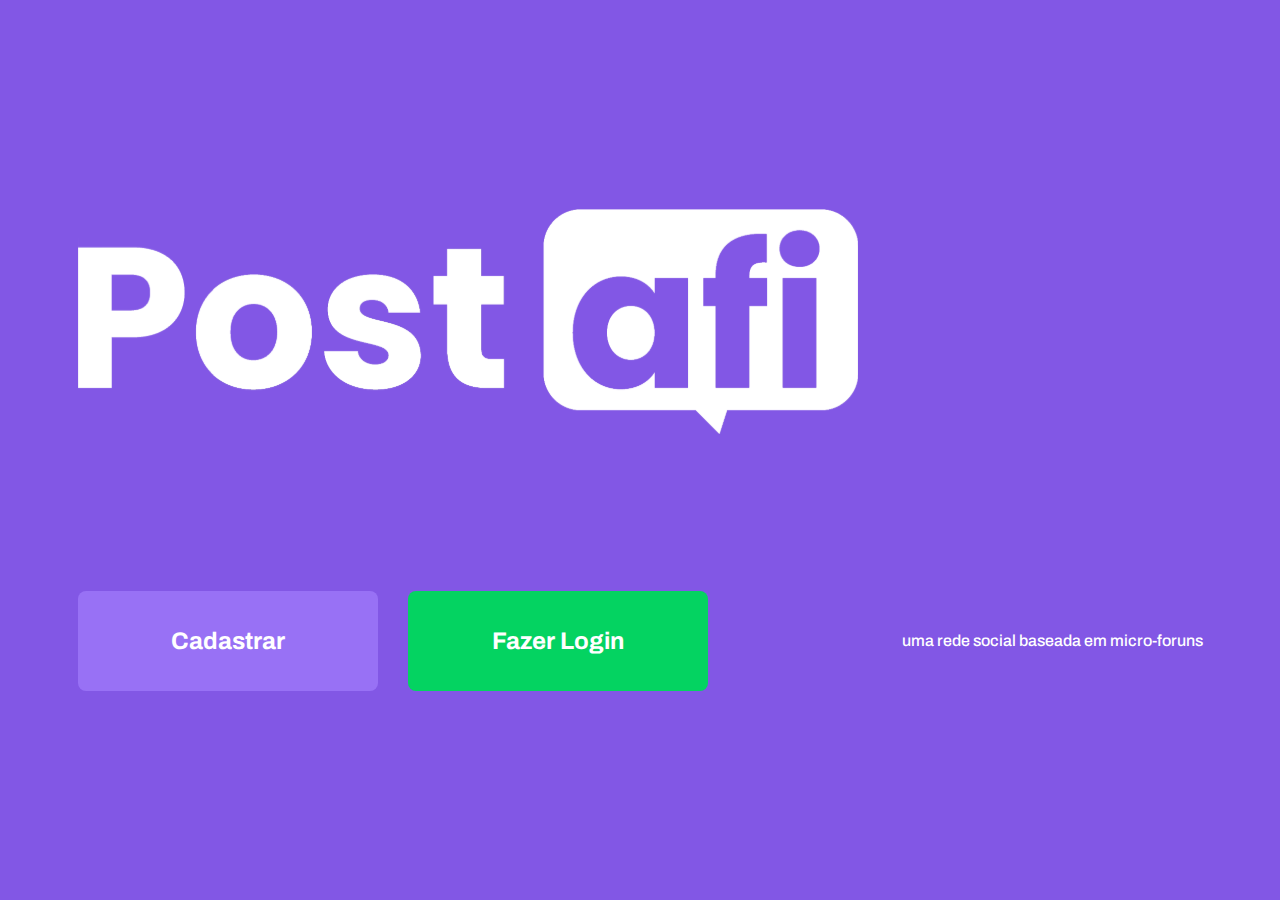
<file: index.html>
<!DOCTYPE html>
<html lang="pt-br">
<head>
    <meta charset="UTF-8">
    <meta name="viewport" content="width=device-width, initial-scale=1.0">
    <title>POSTAFI</title>

    <link href="https://fonts.googleapis.com/css2?family=Archivo:wght@400;600;700&display=swap" rel="stylesheet"> 
    <link rel="stylesheet" href="css/main.css">
    <link rel="stylesheet" href="css/buttons.css">
    <link rel="stylesheet" href="css/index.css">

</head>
<body>
    <div id="root">
        <div class="container">
            <div class="logo-container">
                <h1>
                    <img src="images/logo.svg" alt="POSTAFI">
                </h1>
            </div>
            
            <div class="button-container"> 
                <a class="button btn-secundary"href="cadastro.html">Cadastrar</a>
                <a class="button btn-primary" href="login.html">Fazer Login</a>
            </div>
    
            <div class="text-container">
                <p>uma rede social baseada em micro-foruns</p>
            </div>
        </div>

    </div>
        
</body>
</html>
</file>
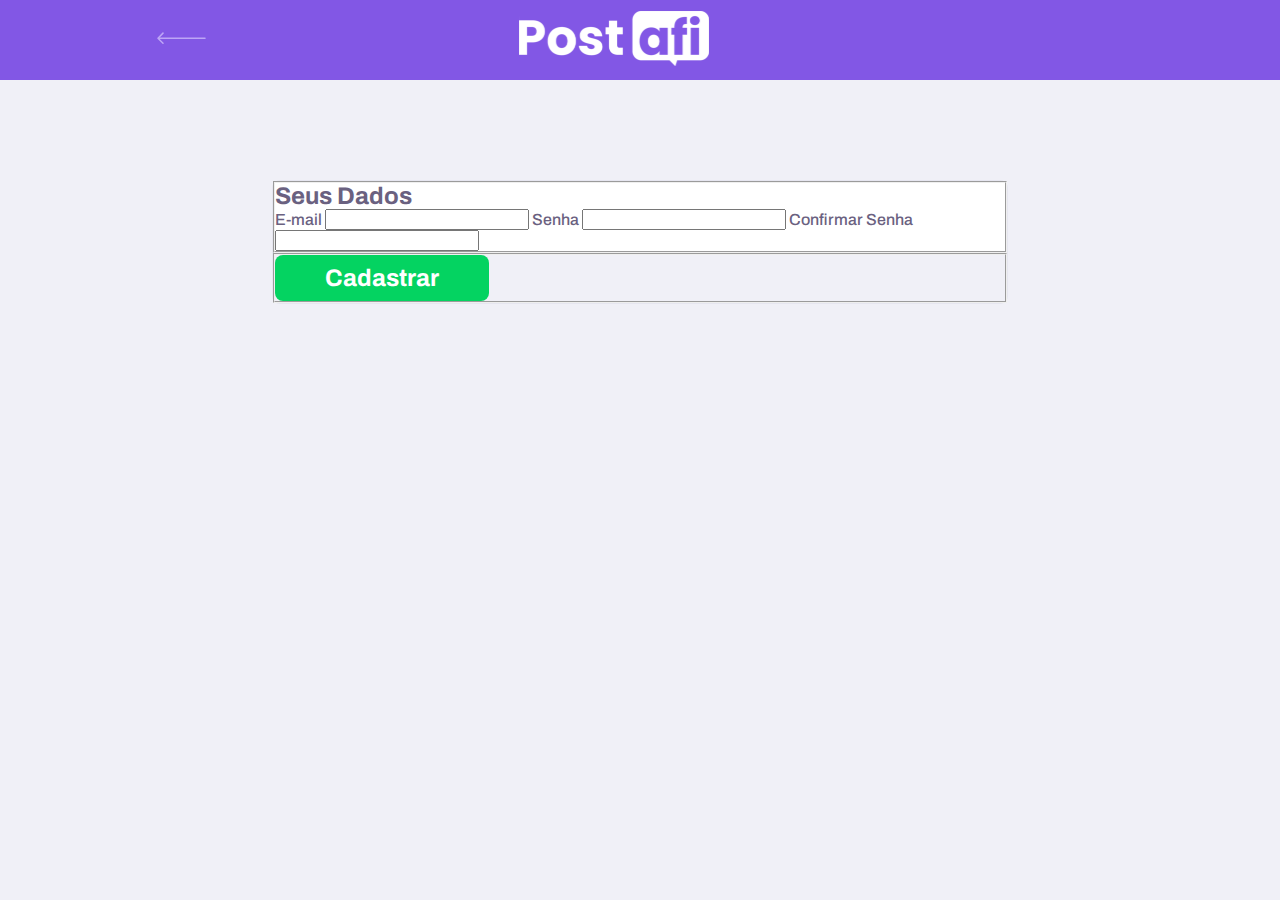
<file: cadastro.html>
<!DOCTYPE html>
<html lang="pt-br">
<head>
    <meta charset="UTF-8">
    <meta name="viewport" content="width=device-width, initial-scale=1.0">
    <title>Cadastro - POSTAFI</title>

    <link href="https://fonts.googleapis.com/css2?family=Archivo:wght@400;600;700&display=swap" rel="stylesheet"> 
    <link rel="stylesheet" href="css/main.css">
    <link rel="stylesheet" href="css/buttons.css">
    <link rel="stylesheet" href="css/header.css">
    <link rel="stylesheet" href="css/cadastro.css">

</head>
<body>
    <header>
        <a href="#"><img src="./images/back-arrow.svg" alt="Voltar"></a>
        <a class="logo-postafi"><img src="./images/logo.svg" alt="Postafi"></a>
        <span class="new-topic"></span>
</header>
    <div class="container">
       <form action="#">
           <fieldset>
                <h2>Seus Dados</h2>
                <label for="email">E-mail</label>
                <input type="email">

                <label for="pwd">Senha</label>
                <input type="pwd">

                <label for="pw2">Confirmar Senha</label>
                <input type="pw2">
           </fieldset>
           <fieldset>
                <button class="button btn-primary" type="submit">Cadastrar</button>
           </fieldset>
       </form>
    </div>
</body>
</html>
</file>
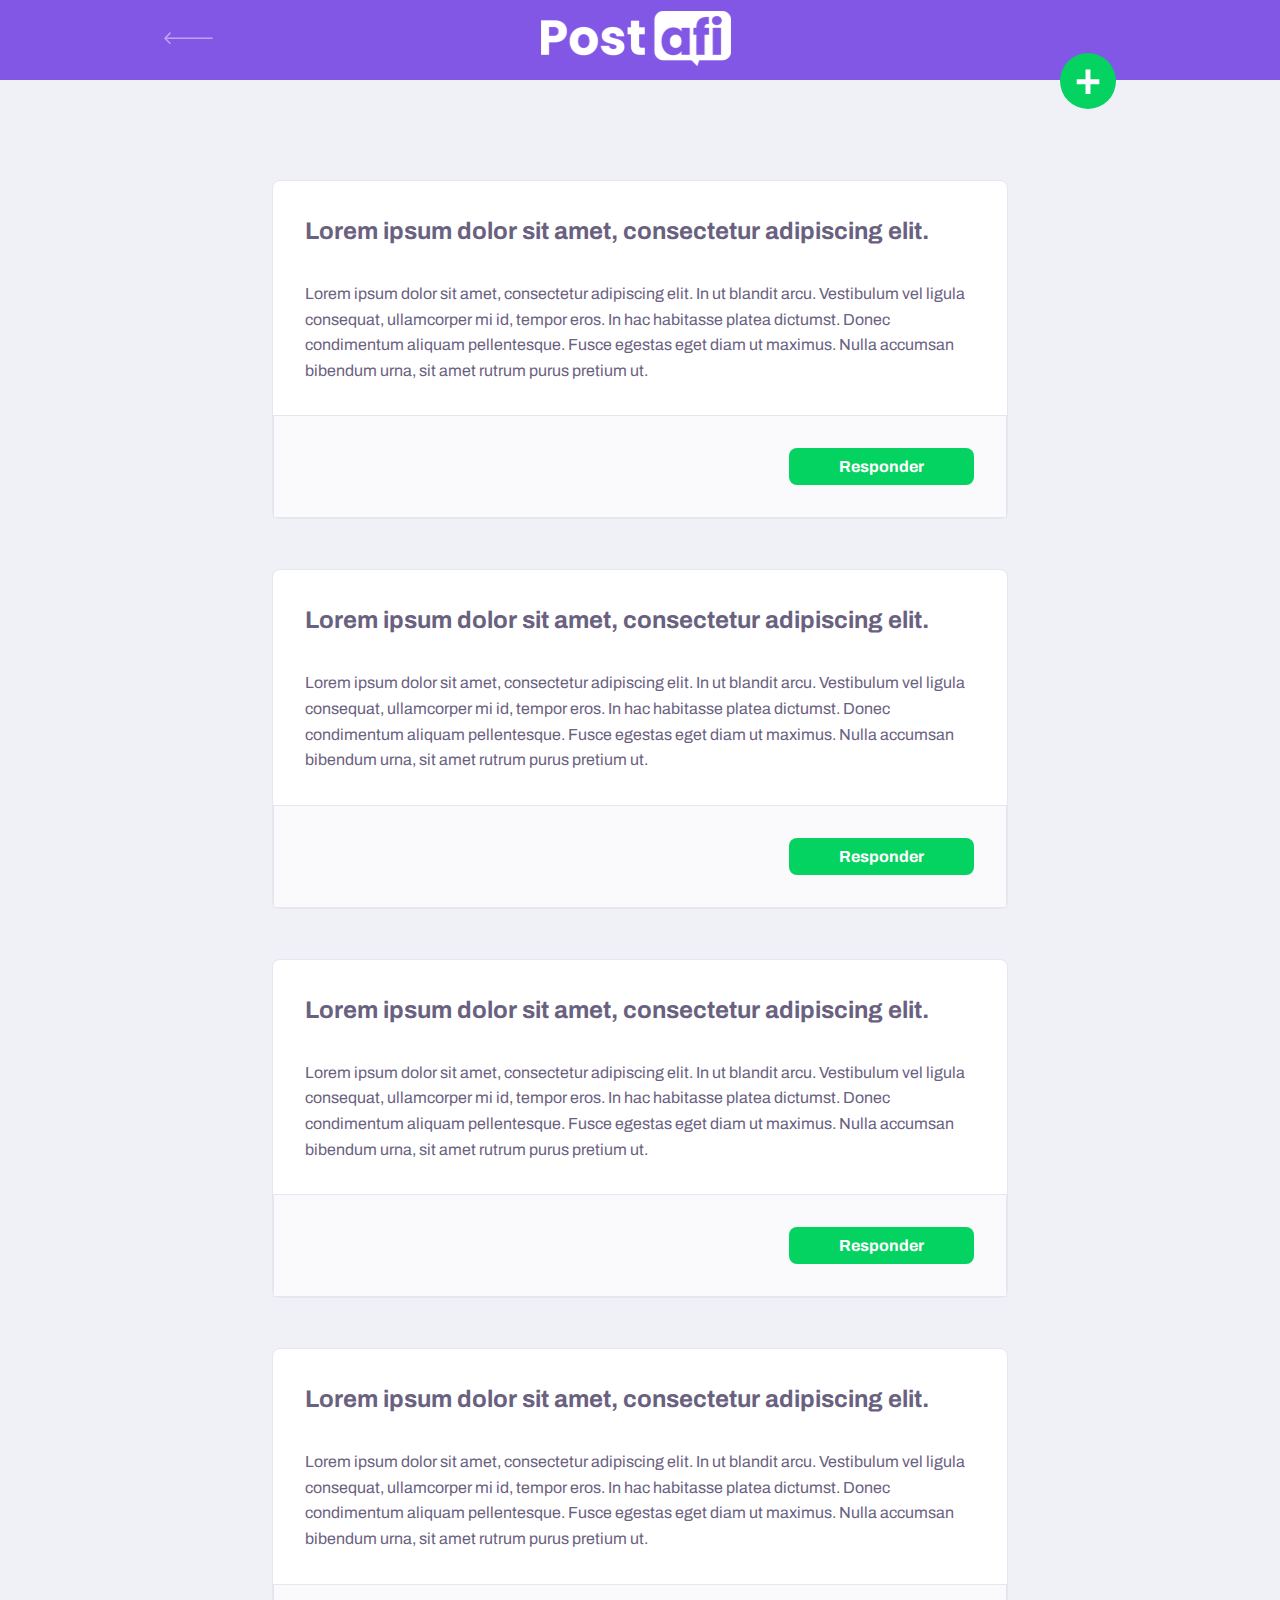
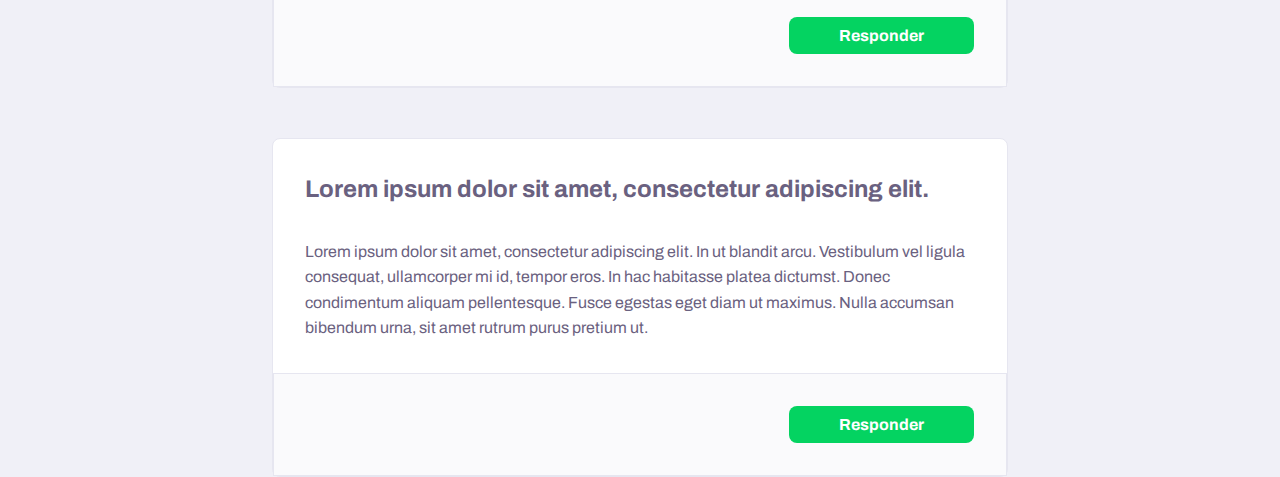
<file: home.html>
<!DOCTYPE html>
<html lang="pt-br">
<head>
    <meta charset="UTF-8">
    <meta name="viewport" content="width=device-width, initial-scale=1.0">
    <title>Home - POSTAFI</title>

    <link href="https://fonts.googleapis.com/css2?family=Archivo:wght@400;600;700&display=swap" rel="stylesheet"> 
    <link rel="stylesheet" href="css/main.css">
    <link rel="stylesheet" href="css/buttons.css">
    <link rel="stylesheet" href="css/header.css">
    <link rel="stylesheet" href="css/home.css">

</head>
<body>
    <header>
            <a href="#"><img src="./images/back-arrow.svg" alt="Voltar"></a>
            <a class="logo-postafi"><img src="./images/logo.svg" alt="Postafi"></a>
            <a class="btn-primary new-topic" href="#"><img src="./images/new-topic.svg" alt="Criar Tópico de Discussão"></a>
    </header>
    <div class="container">
        <ul>
            <li>
                <div class="topic-content">
                    <h2>Lorem ipsum dolor sit amet, consectetur adipiscing elit.</h2>
                    <p>Lorem ipsum dolor sit amet, consectetur adipiscing elit. In ut blandit arcu. Vestibulum vel ligula consequat, ullamcorper mi id, tempor eros. In hac habitasse platea dictumst. Donec condimentum aliquam pellentesque. Fusce egestas eget diam ut maximus. Nulla accumsan bibendum urna, sit amet rutrum purus pretium ut.</p>
                </div>
                <div class="topic-action">
                    <a class="button btn-primary" href="#">Responder</a>
                </div>
            </li>

            <li>
                <div class="topic-content">
                    <h2>Lorem ipsum dolor sit amet, consectetur adipiscing elit.</h2>
                    <p>Lorem ipsum dolor sit amet, consectetur adipiscing elit. In ut blandit arcu. Vestibulum vel ligula consequat, ullamcorper mi id, tempor eros. In hac habitasse platea dictumst. Donec condimentum aliquam pellentesque. Fusce egestas eget diam ut maximus. Nulla accumsan bibendum urna, sit amet rutrum purus pretium ut.</p>
                </div>
                <div class="topic-action">
                    <a class="button btn-primary" href="#">Responder</a>
                </div>
            </li>

            <li>
                <div class="topic-content">
                    <h2>Lorem ipsum dolor sit amet, consectetur adipiscing elit.</h2>
                    <p>Lorem ipsum dolor sit amet, consectetur adipiscing elit. In ut blandit arcu. Vestibulum vel ligula consequat, ullamcorper mi id, tempor eros. In hac habitasse platea dictumst. Donec condimentum aliquam pellentesque. Fusce egestas eget diam ut maximus. Nulla accumsan bibendum urna, sit amet rutrum purus pretium ut.</p>
                </div>
                <div class="topic-action">
                    <a class="button btn-primary" href="#">Responder</a>
                </div>
            </li>

            <li>
                <div class="topic-content">
                    <h2>Lorem ipsum dolor sit amet, consectetur adipiscing elit.</h2>
                    <p>Lorem ipsum dolor sit amet, consectetur adipiscing elit. In ut blandit arcu. Vestibulum vel ligula consequat, ullamcorper mi id, tempor eros. In hac habitasse platea dictumst. Donec condimentum aliquam pellentesque. Fusce egestas eget diam ut maximus. Nulla accumsan bibendum urna, sit amet rutrum purus pretium ut.</p>
                </div>
                <div class="topic-action">
                    <a class="button btn-primary" href="#">Responder</a>
                </div>
            </li>

            <li>
                <div class="topic-content">
                    <h2>Lorem ipsum dolor sit amet, consectetur adipiscing elit.</h2>
                    <p>Lorem ipsum dolor sit amet, consectetur adipiscing elit. In ut blandit arcu. Vestibulum vel ligula consequat, ullamcorper mi id, tempor eros. In hac habitasse platea dictumst. Donec condimentum aliquam pellentesque. Fusce egestas eget diam ut maximus. Nulla accumsan bibendum urna, sit amet rutrum purus pretium ut.</p>
                </div>
                <div class="topic-action">
                    <a class="button btn-primary" href="#">Responder</a>
                </div>
            </li>
        </ul>
        
    </div>
</body>
</html>
</file>
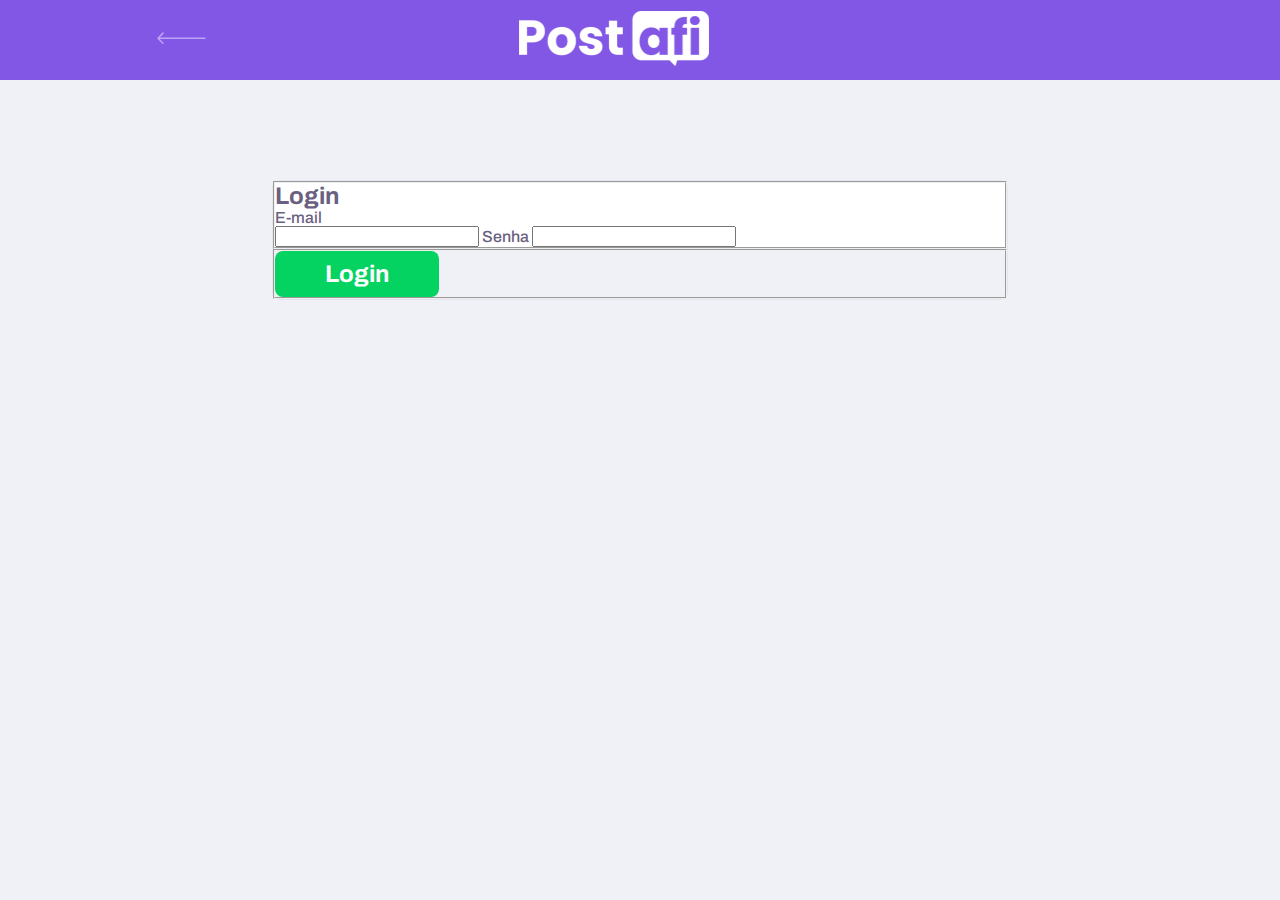
<file: login.html>
<!DOCTYPE html>
<html lang="pt-br">
<head>
    <meta charset="UTF-8">
    <meta name="viewport" content="width=device-width, initial-scale=1.0">
    <title>Cadastro - POSTAFI</title>

    <link href="https://fonts.googleapis.com/css2?family=Archivo:wght@400;600;700&display=swap" rel="stylesheet"> 
    <link rel="stylesheet" href="css/main.css">
    <link rel="stylesheet" href="css/buttons.css">
    <link rel="stylesheet" href="css/header.css">
    <link rel="stylesheet" href="css/cadastro.css">

</head>
<body>
    <header>
        <a href="#"><img src="./images/back-arrow.svg" alt="Voltar"></a>
        <a class="logo-postafi"><img src="./images/logo.svg" alt="Postafi"></a>
        <span class="new-topic"></span>
</header>
    <div class="container">
       <form action="login.php" method="post">
           <fieldset>
                <h2>Login</h2>
                <label for="email">E-mail</label><br>
                <input type="email" name="email">
                <label for="pwd">Senha</label>
                <input type="password" name="senha">
           </fieldset>
           <fieldset>
                <button class="button btn-primary" type="submit">Login</button>
           </fieldset>
       </form>
    </div>
</body>
</html>
</file>
<file: css/main.css>
:root {

    --color-primary-lighter: #9871f5;
    --color-primary-light: #916bea;
    --color-primary: #8257e5;
    --color-primary-dark: #774dd6;
    --color-primary-darker: #6842c2;

    --color-title-in-primary: #ffffff;
    --color-text-in-primary: #d4c2ff;
    --color-text-title: #32264d;
    --color-text-complement: #9c98a6;
    --color-text-base: #6a6180;
    --color-line-in-white: #e6e6f0;
    --color-input-background: #f8f8fc;
    --color-button-text: #ffffff;
    --color-box-base: #ffffff;
    --color-box-footer: #fafafc;

    --color-background: #f0f0f7;
    --color-header: #8257e5;
    --color-box-base: #ffffff;
    --color-box-footer: #fafafc;
    --color-border-base: #e6e6f0;
    --color-text: #ffffff;
    --color-btn-primary: #04d361;
    --color-btn-primary-dark: #04bf58;
    --color-btn-secundary: #9871f5;
    --color-btn-secundary-dark: #916bea;
  
    font-size: 62.5%;
  }
  
  * {
    margin: 0;
    padding: 0;
    box-sizing: border-box;
  }
  
  html,
  body,
  #root {
    height: 100vh;
  }
  
  body {
    background: var(--color-background);
  }
  
  #root {
    display: flex;
    align-items: center;
    justify-content: center;
  }
  
  body,
  input,
  button,
  textarea {
    font: 500 1.6rem "Archivo";
    color: var(--color-text-base);
  }
  
.container {
    max-width: 73.6rem;
    margin: 10rem auto;
}
  
  button {
    outline: none !important;
  }
</file>
<file: css/buttons.css>
.button {
    padding: 1rem  5rem;
    font-size: 2.4rem;
    font-weight: 700;
    color: var(--color-button-text);

    display: flex;
    align-items: center;
    justify-content: center;

    border: none;
    border-radius: 0.8rem;
    cursor: pointer;
    text-decoration: none;
    transition: all 200ms;
}

.btn-primary {
    background-color: var(--color-btn-primary);
}

.btn-primary:hover {
    background-color: var(--color-btn-primary-dark);
}

.btn-secundary {
    background-color: var(--color-btn-secundary);
}

.btn-secundary:hover {
    background-color: var(--color-btn-secundary-dark);
}
</file>
<file: css/index.css>
body {
    background: var(--color-primary);
}

.container {
    max-width: 112.5rem;
    display: grid;
    grid-template-columns: 1fr 1fr 1fr;
    grid-template-areas:
    "logo logo ."
    "button button text";
    gap: 15rem 0;
}

.logo-container {
    grid-area: logo;
}
.logo-container h1 img {
    width: 78rem;
}

.button-container {
    grid-area: button;
    display: flex;
    align-items: center;

}

.button-container a {
    width: 30rem;
    height: 10rem;
}

.button-container a + a {
    margin-left: 3rem;
}

.text-container {
    grid-area: text;

    display: flex;
    align-items: center;
    justify-content: end;
}

.text-container p {
    color: var(--color-text);
}
</file>
<file: css/header.css>
header {
    width: 100vw;
    height: 8rem;
    background-color: var(--color-header);
    display: flex;
    align-items: center;
    justify-content: space-around;
}

.logo-postafi img{
    width: 19rem;
}

.new-topic {
    position: relative;
    top: 4.1rem;
    border-radius: 5rem;
    width: 5.6rem;
    height: 5.6rem;

    display: flex;
    align-items: center;
    justify-content: center;

    transition: all 200ms;   
}

.new-topic img {
    width: 2.4rem;
}
</file>
<file: css/cadastro.css>
.new-topic {
    width: 10rem;
}

form {
    width: 100%;
    border: 0.1rem solid var(--color-border-base);
    border-radius: .8rem;
}

form fieldset {
    background-color: var(--color-box-base);
    
}

form fieldset + fieldset {
    background-color: var(--color-box-base-footer);
}
</file>
<file: css/home.css>
.container {
    max-width: 73.6rem;
    margin: 10rem auto;
}

ul {
    list-style-type: none;
    width: 100%;
    
}

ul li {
    width: 100%;
    border: 0.1rem solid var(--color-border-base);
    border-radius: .8rem;
    background-color: var(--color-box-base);
}

ul li + li {
    margin-top: 5rem;
}

.topic-content {
    width: 100%;
    padding: 3.2rem;
}

.topic-content h2 {
    font-size: 2.4rem;
    font-weight: 700;
    line-height: 1.5;

    margin-bottom: 3.2rem;
}

.topic-content p {
    font-size: 1.6rem;
    font-weight: 400;
    line-height: 1.6;
}

.topic-action {
    width: 100%;
    background-color: var(--color-box-footer);
    border: 0.1rem solid var(--color-border-base);
    padding: 3.2rem;
    
    display: flex;
    justify-content: end;
}
.topic-action a{
    max-width: 25rem;
    font-size: 1.6rem;
}
</file>
